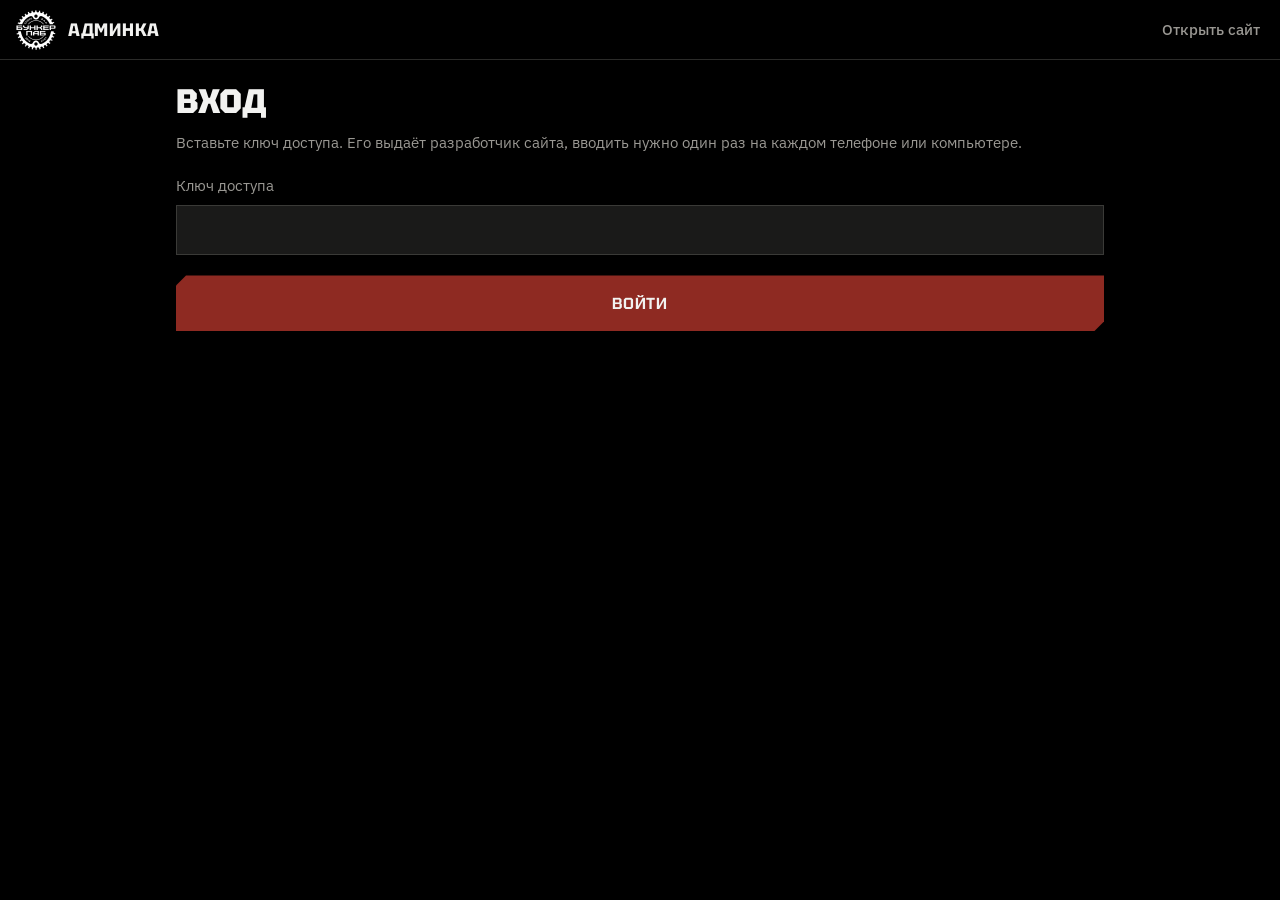
<file: admin.html>
<!doctype html>
<html lang="ru">
<head>
  <meta charset="utf-8">
  <meta name="viewport" content="width=device-width, initial-scale=1, viewport-fit=cover">
  <meta name="robots" content="noindex, nofollow">
  <meta name="theme-color" content="#000000">
  <meta name="color-scheme" content="dark">
  <title>Админка — Бункер Паб</title>
  <link rel="icon" type="image/png" sizes="32x32" href="assets/img/favicon-32.png">
  <link rel="apple-touch-icon" href="assets/img/apple-touch-icon.png">
  <link rel="stylesheet" href="assets/css/style.css?v=12">
  <link rel="stylesheet" href="assets/css/admin.css?v=6">
</head>
<body class="adm">
  <header class="adm-bar">
    <img src="assets/img/logo-160.png" alt="" width="40" height="40">
    <span class="adm-bar__title">Админка</span>
    <a class="adm-bar__link" href="./" target="_blank" rel="noopener">Открыть сайт</a>
    <button class="adm-bar__link" id="logout" type="button" hidden>Выйти</button>
  </header>

  <main class="adm-main">
    <!-- ВХОД -->
    <section class="adm-login" id="login">
      <h1 class="adm-h">Вход</h1>
      <p class="adm-hint">Вставьте ключ доступа. Его выдаёт разработчик сайта, вводить нужно один раз на каждом телефоне или компьютере.</p>
      <form id="login-form">
        <label class="fld">
          <span>Ключ доступа</span>
          <input class="inp" id="token" type="password" autocomplete="off" spellcheck="false" required>
        </label>
        <button class="btn btn--red btn--big" type="submit">Войти</button>
        <p class="adm-error" id="login-error" hidden></p>
      </form>
    </section>

    <!-- РЕДАКТОР -->
    <div id="app" hidden>
      <nav class="adm-tabs" aria-label="Разделы админки">
        <button class="cat-btn is-active" type="button" data-tab="main">Основное</button>
        <button class="cat-btn" type="button" data-tab="menu">Меню</button>
        <button class="cat-btn" type="button" data-tab="notice">Объявление</button>
        <button class="cat-btn" type="button" data-tab="promos">Акции</button>
        <button class="cat-btn" type="button" data-tab="afisha">Афиша</button>
        <button class="cat-btn" type="button" data-tab="broadcast">Трансляции</button>
        <button class="cat-btn" type="button" data-tab="events">Банкет</button>
        <button class="cat-btn" type="button" data-tab="gallery">Фото зала</button>
        <button class="cat-btn" type="button" data-tab="links">Ссылки</button>
      </nav>

      <section class="adm-panel" data-panel="main">
        <h2 class="adm-h">Основное</h2>
        <label class="fld"><span>Телефон</span>
          <input class="inp" data-bind="phone" type="tel" inputmode="tel" placeholder="+7 (951) 506-00-50"></label>
        <div class="row2">
          <label class="fld"><span>Открываемся</span>
            <input class="inp" data-bind="opens" type="time" required></label>
          <label class="fld"><span>Закрываемся</span>
            <input class="inp" data-bind="closes" type="time" required></label>
        </div>
        <label class="fld"><span>Подпись к часам работы</span>
          <input class="inp" data-bind="hoursLabel" type="text" maxlength="60"></label>
        <p class="adm-hint">По часам сайт сам пишет «Открыто» или «Закрыто» по московскому времени.</p>
        <label class="fld"><span>Адрес</span>
          <input class="inp" data-bind="address" type="text" maxlength="80"></label>
        <label class="fld"><span>Уточнение ко входу (необязательно)</span>
          <input class="inp" data-bind="addressNote" type="text" maxlength="80" placeholder="Например: цокольный этаж, вход с улицы"></label>
        <label class="fld"><span>Строка под логотипом</span>
          <input class="inp" data-bind="tagline" type="text" maxlength="70"></label>
      </section>

      <section class="adm-panel" data-panel="menu" hidden>
        <h2 class="adm-h">Меню</h2>
        <p class="adm-hint">Все разделы и позиции сайта. Нажмите на раздел, чтобы открыть его, а на позицию — чтобы поменять фото, название, цену, описание, отметку или временно скрыть её. Порядок меняется стрелками.</p>
        <label class="chk">
          <input type="checkbox" id="menu-sync">
          <span>Каждое утро сверять с Яндекс Едой: новые блюда, цены, вес и фото. Названия, описания, отметки, порядок и скрытие из админки робот не трогает.</span>
        </label>
        <button class="btn btn--steel adm-gap-b" type="button" id="menu-robot">Сверить с Яндекс Едой сейчас</button>
        <input class="inp menu-search" id="menu-search" type="search" placeholder="Найти позицию" aria-label="Найти позицию" autocomplete="off">
        <div id="menu-cats"></div>
        <button class="btn btn--steel" type="button" id="cat-add">Добавить раздел</button>
        <p class="adm-hint adm-gap" id="menu-ignored" hidden></p>
      </section>

      <section class="adm-panel" data-panel="notice" hidden>
        <h2 class="adm-h">Объявление</h2>
        <p class="adm-hint">Красная строка вверху сайта: акция, анонс матча, изменение часов. Пустой текст — объявления нет.</p>
        <label class="fld"><span>Текст</span>
          <textarea class="inp" data-bind="announcement.text" maxlength="140" rows="3" placeholder="Например: В субботу финал Лиги чемпионов, бронируйте столы"></textarea></label>
        <label class="fld"><span>Ссылка при нажатии (необязательно)</span>
          <input class="inp" data-bind="announcement.link" type="url" inputmode="url" placeholder="https://…"></label>
        <p class="adm-hint">Так будет на сайте:</p>
        <div class="adm-preview"><div class="notice" id="notice-preview"><span class="notice__mark"></span><span class="notice__text"></span></div></div>
        <button class="btn btn--steel" type="button" id="notice-clear">Убрать объявление</button>
      </section>

      <section class="adm-panel" data-panel="promos" hidden>
        <h2 class="adm-h">Акции</h2>
        <p class="adm-hint">Карточки в разделе «Акции». Метка — короткая красная плашка сверху: «−10%», «Подарок». Если акций нет, раздел на сайте скрывается.</p>
        <div id="promos"></div>
        <button class="btn btn--steel" type="button" id="promo-add">Добавить акцию</button>
        <label class="fld adm-gap"><span>Строка под акциями, рядом с кнопками Telegram и ВК</span>
          <input class="inp" data-bind="promosNote" type="text" maxlength="140"></label>
      </section>

      <section class="adm-panel" data-panel="afisha" hidden>
        <h2 class="adm-h">Афиша</h2>
        <p class="adm-hint">Ближайшие матчи, вечеринки, квизы — блок «Афиша» под трансляциями. На сайте события встают по дате, «Сегодня» и «Завтра» подписываются сами, прошедшие исчезают на следующий день. Нет событий — раздела на сайте не видно.</p>
        <div id="events-list"></div>
        <button class="btn btn--steel" type="button" id="event-add">Добавить событие</button>
      </section>

      <section class="adm-panel" data-panel="broadcast" hidden>
        <h2 class="adm-h">Трансляции</h2>
        <label class="fld"><span>Текст блока</span>
          <textarea class="inp" data-bind="broadcast.text" maxlength="400" rows="4"></textarea></label>
        <div class="fld"><span>Виды спорта и турниры</span>
          <div class="chips" id="leagues"></div>
          <form class="add-line" id="league-form">
            <input class="inp" id="league-input" type="text" maxlength="40" placeholder="Например: Футбол, РПЛ, UFC">
            <button class="btn btn--steel" type="submit">Добавить</button>
          </form>
        </div>
      </section>

      <section class="adm-panel" data-panel="events" hidden>
        <h2 class="adm-h">Банкет и фуршет</h2>
        <p class="adm-hint">Блок в конце меню: строки «Банкетное меню» и «Фуршетное меню» с пометкой «По запросу», под ними этот текст и кнопки «Позвонить» и «Написать в WhatsApp».</p>
        <label class="fld"><span>Текст блока</span>
          <textarea class="inp" data-bind="events.text" maxlength="300" rows="3"></textarea></label>
      </section>

      <section class="adm-panel" data-panel="gallery" hidden>
        <h2 class="adm-h">Фото зала</h2>
        <p class="adm-hint">Первое фото на сайте крупное. Порядок меняется стрелками. Большие фото сожмутся сами.</p>
        <div class="photos" id="photos"></div>
        <label class="btn btn--steel adm-file">
          <input type="file" id="photo-input" accept="image/*" multiple>
          Добавить фото
        </label>
      </section>

      <section class="adm-panel" data-panel="links" hidden>
        <h2 class="adm-h">Ссылки</h2>
        <label class="fld"><span>Доставка (Яндекс Еда)</span>
          <input class="inp" data-bind="delivery" type="url" inputmode="url"></label>
        <label class="fld"><span>Telegram</span>
          <input class="inp" data-bind="telegram" type="url" inputmode="url"></label>
        <label class="fld"><span>ВКонтакте</span>
          <input class="inp" data-bind="vk" type="url" inputmode="url"></label>
        <label class="fld"><span>WhatsApp: номер только цифрами</span>
          <input class="inp" data-bind="whatsapp" type="text" inputmode="numeric" placeholder="79515060050"></label>
        <label class="fld"><span>Готовый текст сообщения для брони в WhatsApp</span>
          <input class="inp" data-bind="whatsappText" type="text" maxlength="120"></label>
        <label class="fld"><span>Отзывы: 2ГИС</span>
          <input class="inp" data-bind="twogis" type="url" inputmode="url"></label>
        <label class="fld"><span>Отзывы: Google Карты</span>
          <input class="inp" data-bind="googleMaps" type="url" inputmode="url"></label>
        <p class="adm-hint">Пустое поле — кнопка этой ссылки на сайте скроется.</p>

        <div class="qr-menu">
          <img src="assets/img/qr-menu.svg" alt="QR-код меню Бункер Паба" width="168" height="168">
          <div>
            <p class="qr-menu__title">QR-код меню для столов</p>
            <p class="adm-hint">Ведёт на постоянную ссылку antonkravcov43-dev.github.io/bunker-pub/menu/ — на телефоне сразу открывается меню. Меню можно менять сколько угодно: QR-код перепечатывать не нужно.</p>
            <a class="btn btn--steel" href="assets/img/qr-menu.png" download="QR меню Бункер Паб.png">Скачать для печати</a>
          </div>
        </div>
      </section>
    </div>
  </main>

  <!-- карточка позиции меню: собирается в admin.js -->
  <dialog class="adm-dialog" id="item-dialog" aria-labelledby="item-title">
    <div class="adm-dialog__box" id="item-box"></div>
  </dialog>

  <!-- предпросмотр: сайт с несохранёнными правками прямо внутри админки, чтобы ничего не потерять -->
  <dialog class="adm-preview-dlg" id="preview-dialog" aria-label="Предпросмотр сайта">
    <div class="adm-preview-dlg__bar">
      <span>Предпросмотр. Чтобы опубликовать, закройте его и нажмите «Сохранить».</span>
      <button class="btn btn--steel" type="button" id="preview-close">Закрыть</button>
    </div>
    <iframe id="preview-frame" title="Предпросмотр сайта"></iframe>
  </dialog>

  <div class="adm-save" id="savebar" hidden>
    <span class="adm-save__status" id="status" role="status">Изменений нет</span>
    <button class="btn btn--steel" type="button" id="preview">Предпросмотр</button>
    <button class="btn btn--red" type="button" id="save" disabled>Сохранить</button>
  </div>

  <script src="assets/js/admin.js?v=6"></script>
</body>
</html>
</file>
<file: assets/css/style.css>
/* ============================================================
   Бункер Паб — стили
   ============================================================ */

/* ---------- Шрифты (свои файлы, без внешних сервисов) ---------- */
@font-face {
  font-family: "Tektur";
  src: url("../fonts/tektur-cyrillic.woff2") format("woff2");
  font-weight: 400 900;
  font-stretch: 75% 100%;
  font-display: swap;
  unicode-range: U+0301, U+0400-045F, U+0490-0491, U+04B0-04B1, U+2116;
}
@font-face {
  font-family: "Tektur";
  src: url("../fonts/tektur-latin-ext.woff2") format("woff2");
  font-weight: 400 900;
  font-stretch: 75% 100%;
  font-display: swap;
  unicode-range: U+0100-02BA, U+02BD-02C5, U+02C7-02CC, U+02CE-02D7, U+02DD-02FF, U+0304, U+0308, U+0329, U+1D00-1DBF, U+1E00-1E9F, U+1EF2-1EFF, U+2020, U+20A0-20AB, U+20AD-20C4, U+2113, U+2C60-2C7F, U+A720-A7FF;
}
@font-face {
  font-family: "Tektur";
  src: url("../fonts/tektur-latin.woff2") format("woff2");
  font-weight: 400 900;
  font-stretch: 75% 100%;
  font-display: swap;
  unicode-range: U+0000-00FF, U+0131, U+0152-0153, U+02BB-02BC, U+02C6, U+02DA, U+02DC, U+0304, U+0308, U+0329, U+2000-206F, U+20AC, U+2122, U+2191, U+2193, U+2212, U+2215, U+FEFF, U+FFFD;
}
@font-face {
  font-family: "IBM Plex Sans";
  src: url("../fonts/plex-cyrillic.woff2") format("woff2");
  font-weight: 400 700;
  font-display: swap;
  unicode-range: U+0301, U+0400-045F, U+0490-0491, U+04B0-04B1, U+2116;
}
@font-face {
  font-family: "IBM Plex Sans";
  src: url("../fonts/plex-latin-ext.woff2") format("woff2");
  font-weight: 400 700;
  font-display: swap;
  unicode-range: U+0100-02BA, U+02BD-02C5, U+02C7-02CC, U+02CE-02D7, U+02DD-02FF, U+0304, U+0308, U+0329, U+1D00-1DBF, U+1E00-1E9F, U+1EF2-1EFF, U+2020, U+20A0-20AB, U+20AD-20C4, U+2113, U+2C60-2C7F, U+A720-A7FF;
}
@font-face {
  font-family: "IBM Plex Sans";
  src: url("../fonts/plex-latin.woff2") format("woff2");
  font-weight: 400 700;
  font-display: swap;
  unicode-range: U+0000-00FF, U+0131, U+0152-0153, U+02BB-02BC, U+02C6, U+02DA, U+02DC, U+0304, U+0308, U+0329, U+2000-206F, U+20AC, U+2122, U+2191, U+2193, U+2212, U+2215, U+FEFF, U+FFFD;
}

/* ---------- Токены ---------- */
:root {
  --black: #000000;      /* фон логотипа, первый экран, шапка, подвал */
  --concrete: #1A1A19;   /* чередующиеся секции */
  --steel: #2B2B29;      /* линии, подложки */
  --steel-hi: #3A3A37;
  --dust: #9A9893;       /* второстепенный текст */
  --white: #F2F2F0;      /* основной текст, цены */
  --soft: #CFCDC8;       /* длинный текст */
  --oxide: #8E2A22;      /* акцент: только заливки */
  --oxide-hi: #A8352B;

  --f-display: "Tektur", "Arial Narrow", Arial, sans-serif;
  --f-text: "IBM Plex Sans", "Segoe UI", Arial, sans-serif;

  --bar-h: 72px;
  --cats-h: 56px;
  --gutter: clamp(16px, 4vw, 40px);
  --max: 1240px;

  /* срезанные углы, как у стальной пластины и у букв Tektur */
  --cut: 10px;
  --chamfer: polygon(var(--cut) 0, 100% 0, 100% calc(100% - var(--cut)), calc(100% - var(--cut)) 100%, 0 100%, 0 var(--cut));

  --grain: url("data:image/svg+xml,%3Csvg xmlns='http://www.w3.org/2000/svg' width='220' height='220'%3E%3Cfilter id='n'%3E%3CfeTurbulence type='fractalNoise' baseFrequency='.9' numOctaves='3' stitchTiles='stitch'/%3E%3CfeColorMatrix values='0 0 0 0 1 0 0 0 0 1 0 0 0 0 1 .075 0 0 0 0'/%3E%3C/filter%3E%3Crect width='100%25' height='100%25' filter='url(%23n)'/%3E%3C/svg%3E");
  --clouds: url("data:image/svg+xml,%3Csvg xmlns='http://www.w3.org/2000/svg' width='900' height='900'%3E%3Cfilter id='c'%3E%3CfeTurbulence type='fractalNoise' baseFrequency='.006' numOctaves='4' stitchTiles='stitch'/%3E%3CfeColorMatrix values='0 0 0 0 1 0 0 0 0 1 0 0 0 0 1 .07 0 0 0 -.012'/%3E%3C/filter%3E%3Crect width='100%25' height='100%25' filter='url(%23c)'/%3E%3C/svg%3E");
}

@media (max-width: 899px) {
  :root { --bar-h: 60px; }
}

/* ---------- База ---------- */
*, *::before, *::after { box-sizing: border-box; }

html {
  scroll-behavior: smooth;
  -webkit-text-size-adjust: 100%;
}
html:has(dialog[open]) { overflow: hidden; }

body {
  margin: 0;
  background: var(--black);
  color: var(--white);
  font: 400 17px/1.55 var(--f-text);
  -webkit-font-smoothing: antialiased;
  text-rendering: optimizeLegibility;
}
@media (min-width: 900px) {
  body { font-size: 18px; }
}

img { max-width: 100%; }
a { color: inherit; }
[hidden] { display: none !important; }

:focus-visible {
  outline: 2px solid var(--white);
  outline-offset: 3px;
}

.skip {
  position: absolute;
  left: 16px;
  top: -100px;
  z-index: 100;
  padding: 12px 16px;
  background: var(--white);
  color: var(--black);
  font-weight: 600;
}
.skip:focus { top: 12px; }

/* курсор-логотип: белая шестерня, над ссылками и кнопками — красная.
   Только для мыши (на телефонах курсора нет) и не в админке. Первая строка — для браузеров без image-set. */
@media (hover: hover) and (pointer: fine) {
  body:not(.adm),
  body:not(.adm) button:disabled {
    cursor: url("../img/cursor.png") 16 16, auto;
    cursor: image-set(url("../img/cursor.png") 1x, url("../img/cursor@2x.png") 2x) 16 16, auto;
  }
  body:not(.adm) :is(a, button, label, summary, [role="button"]):not(:disabled) {
    cursor: url("../img/cursor-link.png") 16 16, pointer;
    cursor: image-set(url("../img/cursor-link.png") 1x, url("../img/cursor-link@2x.png") 2x) 16 16, pointer;
  }
}

.wrap {
  max-width: var(--max);
  margin: 0 auto;
  padding: 0 var(--gutter);
}

/* ---------- Кнопки ---------- */
.btn {
  --bg: var(--steel);
  position: relative;
  isolation: isolate;
  display: inline-flex;
  align-items: center;
  justify-content: center;
  min-height: 48px;
  padding: 0 24px;
  border: 0;
  background: none;
  color: var(--white);
  font: 600 15px/1.1 var(--f-display);
  letter-spacing: .06em;
  text-transform: uppercase;
  text-align: center;
  text-decoration: none;
  cursor: pointer;
}
.btn::before {
  content: "";
  position: absolute;
  inset: 0;
  z-index: -1;
  background: var(--bg);
  clip-path: var(--chamfer);
  transition: background-color .15s ease;
}
.btn--red { --bg: var(--oxide); }
.btn--red:hover { --bg: var(--oxide-hi); }
.btn--steel { --bg: var(--steel); }
.btn--steel:hover { --bg: var(--steel-hi); }
/* на бетонном фоне обычная сталь сливается, берём светлее */
.section--concrete .btn--steel { --bg: #3A3A36; }
.section--concrete .btn--steel:hover { --bg: #4A4A45; }
.btn--big {
  min-height: 56px;
  padding: 0 32px;
  font-size: 16px;
}

/* ---------- Шапка ---------- */
.bar {
  position: fixed;
  inset: 0 0 auto;
  z-index: 50;
  height: var(--bar-h);
  border-bottom: 1px solid transparent;
  transition: background-color .2s ease, border-color .2s ease;
}
.bar.is-solid,
.bar.is-open {
  background: rgba(0, 0, 0, .94);
  border-bottom-color: var(--steel);
}
@supports (backdrop-filter: blur(6px)) {
  .bar.is-solid { backdrop-filter: blur(6px); }
}

.bar__inner {
  display: flex;
  align-items: center;
  gap: 32px;
  max-width: 1440px;
  height: 100%;
  margin: 0 auto;
  padding: 0 var(--gutter);
}

.bar__logo {
  flex: none;
  display: block;
  transition: opacity .2s ease;
}
.bar__logo img { display: block; width: 44px; height: 44px; }
/* на первом экране главный — большой логотип, маленький прячем */
.bar:not(.is-solid):not(.is-open) .bar__logo {
  opacity: 0;
  pointer-events: none;
}

.bar__nav {
  display: flex;
  align-items: center;
  gap: 28px;
  margin-right: auto;
}
.bar__nav a {
  font: 500 15px/1 var(--f-display);
  letter-spacing: .06em;
  text-transform: uppercase;
  text-decoration: none;
  text-underline-offset: 8px;
  text-decoration-thickness: 2px;
}
.bar__nav a:hover {
  text-decoration-line: underline;
  text-decoration-color: var(--oxide-hi);
}
.bar__nav .bar__nav-phone { display: none; }

/* Telegram и ВК в шапке */
.bar__social {
  display: flex;
  align-items: center;
  gap: 2px;
}
.bar__social::before {
  content: "";
  width: 1px;
  height: 18px;
  margin-right: 12px;
  background: var(--steel-hi);
}
.bar__nav .bar__social a {
  display: grid;
  place-items: center;
  width: 38px;
  height: 38px;
  color: var(--soft);
  text-decoration: none;
  transition: color .15s ease;
}
.bar__nav .bar__social a:hover { color: #fff; }
.bar__social svg {
  display: block;
  width: 20px;
  height: 20px;
  fill: currentColor;
}
.bar__social-label {
  position: absolute;
  width: 1px;
  height: 1px;
  overflow: hidden;
  clip: rect(0 0 0 0);
  white-space: nowrap;
}

.bar__phone {
  flex: none;
  font: 500 17px/1 var(--f-display);
  font-variant-numeric: tabular-nums;
  text-decoration: none;
  white-space: nowrap;
}
.bar__phone:hover { color: #fff; text-decoration: underline; text-underline-offset: 6px; }

.bar__book { flex: none; }
.bar__book-short { display: none; }

.bar__burger {
  display: none;
  flex: none;
  width: 44px;
  height: 44px;
  margin-right: -10px;
  padding: 12px 10px;
  border: 0;
  background: none;
  cursor: pointer;
  flex-direction: column;
  justify-content: space-between;
}
.bar__burger span {
  display: block;
  height: 2px;
  background: var(--white);
  transition: transform .2s ease, opacity .2s ease;
}
.bar.is-open .bar__burger span:nth-child(1) { transform: translateY(8px) rotate(45deg); }
.bar.is-open .bar__burger span:nth-child(2) { opacity: 0; }
.bar.is-open .bar__burger span:nth-child(3) { transform: translateY(-8px) rotate(-45deg); }

@media (max-width: 1399px) {
  .bar__phone { display: none; }
}

/* до 1100px шапка сворачивается в меню-«бургер»: иначе разделы и иконки не помещаются */
@media (max-width: 1099px) {
  .bar__inner { gap: 12px; }
  .bar__logo { padding: 3px; margin: -3px; }
  .bar__logo img { width: 38px; height: 38px; }
  .bar__book { margin-left: auto; min-height: 44px; padding: 0 16px; font-size: 14px; }
  .bar__book-full { display: none; }
  .bar__book-short { display: inline; }
  .bar__burger { display: flex; }

  .bar__nav {
    position: fixed;
    top: var(--bar-h);
    left: 0;
    right: 0;
    flex-direction: column;
    align-items: stretch;
    gap: 0;
    max-height: calc(100vh - var(--bar-h));
    max-height: calc(100dvh - var(--bar-h));
    overflow-y: auto;
    overscroll-behavior: contain;
    margin: 0;
    padding: 8px var(--gutter) 24px;
    background: var(--black);
    border-bottom: 1px solid var(--steel);
    visibility: hidden;
    opacity: 0;
    transform: translateY(-8px);
    transition: opacity .2s ease, transform .2s ease, visibility 0s linear .2s;
  }
  .bar.is-open .bar__nav {
    visibility: visible;
    opacity: 1;
    transform: none;
    transition: opacity .2s ease, transform .2s ease;
  }
  .bar__nav a {
    display: flex;
    align-items: center;
    min-height: 60px;
    border-bottom: 1px solid var(--steel);
    font-size: 20px;
  }
  .bar__nav .bar__nav-phone {
    display: flex;
    border-bottom: 0;
    font-variant-numeric: tabular-nums;
    letter-spacing: .02em;
  }

  .bar__social {
    gap: 12px;
    padding-top: 12px;
  }
  .bar__social::before { display: none; }
  .bar__nav .bar__social a {
    flex: 1 1 0;
    display: flex;
    gap: 10px;
    justify-content: center;
    width: auto;
    height: auto;
    min-height: 52px;
    border-bottom: 0;
    background: var(--steel);
    color: var(--white);
    font-size: 15px;
    clip-path: var(--chamfer);
  }
  .bar__social .bar__social-label {
    position: static;
    width: auto;
    height: auto;
    overflow: visible;
    clip: auto;
  }
}

/* ---------- Первый экран ---------- */
.hero {
  position: relative;
  isolation: isolate;
  display: flex;
  flex-direction: column;
  min-height: 100vh;
  min-height: 100svh;
  padding-top: var(--bar-h);
  overflow: hidden;
  background: var(--black);
}
/* фактура бетона */
.hero::before {
  content: "";
  position: absolute;
  inset: 0;
  z-index: -2;
  background-image: var(--grain), var(--clouds);
  opacity: .9;
}
/* свет лампы за логотипом */
.hero::after {
  content: "";
  position: absolute;
  inset: 0;
  z-index: -1;
  background: radial-gradient(ellipse 46% 42% at 50% 40%, rgba(242, 236, 226, .085), rgba(242, 236, 226, .02) 55%, transparent 75%);
}

/* объявление из админки: акция, анонс матча */
.notice {
  display: flex;
  align-items: center;
  justify-content: center;
  gap: 12px;
  padding: 12px var(--gutter);
  background: var(--oxide);
  color: #fff;
  font: 600 16px/1.35 var(--f-text);
  text-align: center;
  text-decoration: none;
}
.notice[href]:hover { background: var(--oxide-hi); }
.notice__mark {
  flex: none;
  width: 9px;
  height: 9px;
  background: #fff;
  clip-path: polygon(50% 0, 100% 50%, 50% 100%, 0 50%);
}

.hero__stage {
  flex: 1;
  display: flex;
  flex-direction: column;
  align-items: center;
  justify-content: center;
  gap: 20px;
  padding: 20px var(--gutter) 36px;
  text-align: center;
}

.hero__logo {
  margin: 0;
  line-height: 0;
}
.hero__logo img {
  display: block;
  width: min(52svh, 84vw, 600px);
  height: auto;
  animation: engage 1s cubic-bezier(.2, .75, .25, 1) both;
}
/* шестерня входит в зацепление */
@keyframes engage {
  0%   { opacity: 0; transform: rotate(-26deg) scale(.96); }
  70%  { opacity: 1; transform: rotate(1.5deg) scale(1); }
  100% { opacity: 1; transform: none; }
}

.hero__tagline {
  margin: 0;
  font: 500 clamp(16px, 1.6vw, 20px)/1.3 var(--f-display);
  letter-spacing: .03em;
  color: var(--soft);
  text-wrap: balance;
}

.hero__actions {
  display: flex;
  flex-wrap: wrap;
  justify-content: center;
  gap: 12px;
  margin-top: 8px;
}

/* три факта внизу первого экрана */
.facts {
  display: grid;
  grid-template-columns: repeat(3, 1fr);
  margin: 0;
  padding: 0;
  list-style: none;
  border-top: 1px solid var(--steel);
  background: rgba(0, 0, 0, .55);
}
.facts li + li { border-left: 1px solid var(--steel); }

.fact {
  display: flex;
  flex-direction: column;
  align-items: center;
  gap: 6px;
  height: 100%;
  padding: 22px var(--gutter);
  text-align: center;
  text-decoration: none;
  transition: background-color .15s ease;
}
.fact:hover { background: rgba(255, 255, 255, .04); }
.fact__main {
  font: 600 clamp(17px, 1.6vw, 20px)/1.2 var(--f-display);
  letter-spacing: .02em;
}
.fact__sub {
  font-size: 15px;
  line-height: 1.3;
  color: var(--dust);
}

@media (max-width: 899px) {
  .hero__stage { gap: 14px; padding-top: 8px; padding-bottom: 20px; }
  .hero__logo img { width: min(34svh, 78vw); }
  /* с объявлением логотип чуть меньше, чтобы первый экран помещался целиком */
  .hero.has-notice .hero__logo img { width: min(29svh, 70vw); }
  .notice { padding-block: 10px; font-size: 15px; }
  .hero__actions { flex-direction: column; align-self: stretch; margin-top: 2px; }
  .hero__actions .btn { width: 100%; min-height: 50px; }
  .facts { grid-template-columns: 1fr; }
  .facts li + li { border-left: 0; border-top: 1px solid var(--steel); }
  .fact {
    flex-direction: row;
    flex-wrap: wrap;
    justify-content: space-between;
    align-items: baseline;
    column-gap: 16px;
    padding-block: 12px;
    text-align: left;
  }
}

/* ---------- Статус «открыто / закрыто» ---------- */
.status {
  display: inline-flex;
  align-items: center;
  gap: 10px;
}
.status__dot {
  flex: none;
  width: 10px;
  height: 10px;
  border-radius: 50%;
  background: var(--dust);
}
.status.is-open .status__dot {
  background: var(--oxide-hi);
  box-shadow: 0 0 0 4px rgba(168, 53, 43, .28);
}
.status--small {
  margin: 0;
  font-size: 15px;
  color: var(--dust);
}
.status--small.is-open { color: var(--white); }

/* ---------- Секции ---------- */
.section {
  padding: clamp(72px, 10vw, 128px) 0;
  scroll-margin-top: var(--bar-h);
}
.section--concrete {
  background-color: var(--concrete);
  background-image: var(--grain), var(--clouds);
}

.h2 {
  margin: 0 0 28px;
  font: 800 clamp(42px, 7vw, 88px)/.92 var(--f-display);
  letter-spacing: .005em;
  text-transform: uppercase;
}

.lead {
  max-width: 34em;
  margin: 0 0 28px;
  font-size: clamp(18px, 1.6vw, 20px);
  line-height: 1.6;
  color: var(--soft);
}

/* ---------- Трансляции ---------- */
.split {
  display: grid;
  grid-template-columns: minmax(0, 1fr) minmax(0, 1.15fr);
  gap: clamp(32px, 5vw, 80px);
  align-items: center;
}
.split__media img {
  display: block;
  width: 100%;
  aspect-ratio: 4 / 3;
  object-fit: cover;
  background: var(--steel);
  --cut: 18px;
  clip-path: var(--chamfer);
}

.leagues {
  display: flex;
  flex-wrap: wrap;
  gap: 8px;
  margin: 0 0 32px;
  padding: 0;
  list-style: none;
}
.leagues li {
  padding: 9px 14px;
  background: var(--steel);
  font: 500 15px/1.2 var(--f-display);
  letter-spacing: .02em;
  --cut: 6px;
  clip-path: var(--chamfer);
}

.socials {
  max-width: 34em;
  margin-top: 32px;
  padding-top: 24px;
  border-top: 1px solid #3A3A36;
}
.socials__label {
  margin: 0 0 14px;
  font-size: 15px;
  color: var(--dust);
}
.socials__links {
  display: flex;
  flex-wrap: wrap;
  gap: 12px;
}

@media (max-width: 899px) {
  .split { grid-template-columns: 1fr; }
  .split__text .btn { width: 100%; }
  .split__text .socials__links .btn {
    flex: 1 1 0;
    width: auto;
    padding: 0 14px;
  }
}

/* ---------- Афиша ---------- */
.afisha {
  margin-top: clamp(64px, 8vw, 104px);
  scroll-margin-top: calc(var(--bar-h) + 24px);
}
.events {
  display: grid;
  grid-template-columns: repeat(auto-fill, minmax(min(100%, 300px), 1fr));
  gap: 16px;
  margin: 0 0 32px;
  padding: 0;
  list-style: none;
}
.event {
  display: flex;
  flex-direction: column;
  background: rgba(0, 0, 0, .45);
  --cut: 14px;
  clip-path: var(--chamfer);
}
.event__photo {
  display: block;
  width: 100%;
  aspect-ratio: 16 / 9;
  object-fit: cover;
  background: var(--steel);
}
.event__body {
  display: flex;
  flex-direction: column;
  align-items: flex-start;
  gap: 12px;
  padding: 24px 28px 32px;
}
.event__date {
  margin: 0 0 4px;
  padding: 8px 12px 7px;
  background: var(--oxide);
  font: 700 15px/1 var(--f-display);
  letter-spacing: .06em;
  text-transform: uppercase;
  --cut: 6px;
  clip-path: var(--chamfer);
}
.event__title {
  margin: 0;
  font: 700 clamp(22px, 2.2vw, 28px)/1.15 var(--f-display);
  letter-spacing: .01em;
  text-transform: uppercase;
}
.event__text {
  margin: 0;
  line-height: 1.5;
  color: var(--soft);
}
@media (max-width: 899px) {
  .afisha > .btn { width: 100%; }
}

/* ---------- Меню ---------- */
.menu { padding-bottom: clamp(64px, 8vw, 112px); }

.menu__head {
  display: flex;
  flex-wrap: wrap;
  align-items: flex-end;
  justify-content: space-between;
  gap: 20px 32px;
  margin-bottom: 28px;
}
.menu__head .h2 { margin: 0; }
.menu__actions {
  display: flex;
  flex-wrap: wrap;
  gap: 12px;
}
@media (max-width: 599px) {
  .menu__actions { width: 100%; }
  .menu__head .btn { width: 100%; }
}

/* меню свёрнуто, пока его не откроют */
.chev {
  flex: none;
  width: .9em;
  height: .9em;
  margin-left: .5em;
  fill: none;
  stroke: currentColor;
  stroke-width: 1.8;
  stroke-linecap: square;
  transition: transform .2s ease;
}
.menu__toggle[aria-expanded="true"] .chev,
.chev--up { transform: rotate(180deg); }
.menu__fold { padding-top: 48px; }

/* значок «откроется на другом сайте» */
.ext {
  flex: none;
  width: .7em;
  height: .7em;
  margin-left: .4em;
  fill: none;
  stroke: currentColor;
  stroke-width: 1.6;
  stroke-linecap: square;
}

/* полоса «Предпросмотр» при просмотре несохранённых правок из админки */
.preview-bar {
  position: fixed;
  left: 0;
  right: 0;
  bottom: 0;
  z-index: 60;
  padding: 12px var(--gutter) calc(12px + env(safe-area-inset-bottom));
  background: var(--oxide);
  color: var(--white);
  font: 600 15px/1.35 var(--f-text);
  text-align: center;
}

.cats {
  position: sticky;
  top: var(--bar-h);
  z-index: 20;
  border-block: 1px solid var(--steel);
  background: rgba(0, 0, 0, .94);
}
@supports (backdrop-filter: blur(6px)) {
  .cats { backdrop-filter: blur(6px); }
}
.cats__track {
  display: flex;
  gap: 4px;
  max-width: var(--max);
  margin: 0 auto;
  padding: 0 calc(var(--gutter) - 16px);
  overflow-x: auto;
  scrollbar-width: none;
}
.cats__track::-webkit-scrollbar { display: none; }
/* затухание у края: видно, что разделы листаются вбок */
.cats__track.has-more {
  -webkit-mask-image: linear-gradient(to right, #000 calc(100% - 48px), transparent);
  mask-image: linear-gradient(to right, #000 calc(100% - 48px), transparent);
}

.cat-btn {
  position: relative;
  flex: none;
  min-height: var(--cats-h);
  padding: 0 16px;
  border: 0;
  background: none;
  color: var(--dust);
  font: 600 15px/1 var(--f-display);
  letter-spacing: .06em;
  text-transform: uppercase;
  white-space: nowrap;
  cursor: pointer;
}
.cat-btn::after {
  content: "";
  position: absolute;
  left: 16px;
  right: 16px;
  bottom: -1px;
  height: 3px;
  background: transparent;
}
.cat-btn:hover { color: var(--white); }
.cat-btn.is-active { color: var(--white); }
.cat-btn.is-active::after { background: var(--oxide-hi); }
.cat-btn:focus-visible { outline-offset: -4px; }

.cat {
  padding-top: 56px;
  scroll-margin-top: calc(var(--bar-h) + var(--cats-h));
}
.cat__title {
  display: flex;
  align-items: center;
  gap: 20px;
  margin: 0 0 28px;
  font: 700 clamp(24px, 3vw, 34px)/1.1 var(--f-display);
  letter-spacing: .01em;
  text-transform: uppercase;
}
.cat__title::after {
  content: "";
  flex: 1;
  height: 1px;
  background: var(--steel);
}

/* блюда с фото */
.dishes {
  display: grid;
  grid-template-columns: repeat(auto-fill, minmax(min(100%, 260px), 1fr));
  gap: 44px 24px;
  margin: 0;
  padding: 0;
  list-style: none;
}
.dishes li { display: flex; }

.dish {
  display: flex;
  flex-direction: column;
  width: 100%;
  padding: 0;
  border: 0;
  background: none;
  color: inherit;
  font: inherit;
  text-align: left;
  cursor: zoom-in;
}
.dish__photo {
  position: relative;
  display: block;
  aspect-ratio: 4 / 3;
  overflow: hidden;
  background: var(--steel);
  clip-path: var(--chamfer);
}
.dish__photo img {
  display: block;
  width: 100%;
  height: 100%;
  object-fit: cover;
  transition: transform .35s ease;
}
.dish:hover .dish__photo img { transform: scale(1.03); }

/* отметки из админки: «Новинка», «Хит», «Сезонное» */
.dish__badge,
.row__badge {
  padding: 6px 9px 5px;
  background: var(--oxide);
  color: var(--white);
  font: 700 12px/1 var(--f-display);
  letter-spacing: .08em;
  text-transform: uppercase;
  white-space: nowrap;
  --cut: 5px;
  clip-path: var(--chamfer);
}
.dish__badge {
  position: absolute;
  top: 10px;
  left: 10px;
}
.row__badge {
  display: inline-block;
  margin-left: 10px;
  vertical-align: 2px;
  padding: 4px 7px 3px;
  font-size: 11px;
}
@media (max-width: 599px) {
  .dish__badge { top: 6px; left: 6px; padding: 5px 7px 4px; font-size: 11px; }
}

.dish__body {
  flex: 1;
  display: flex;
  flex-direction: column;
  gap: 6px;
  width: 100%;
  padding-top: 16px;
}
.dish__name {
  font-size: 19px;
  font-weight: 600;
  line-height: 1.3;
}
.dish__note {
  font-size: 15px;
  line-height: 1.45;
  color: var(--dust);
}
.dish__meta {
  display: flex;
  align-items: baseline;
  justify-content: space-between;
  gap: 12px;
  margin-top: auto;
  padding-top: 12px;
  border-top: 1px solid var(--steel);
}
.dish__weight {
  font-size: 15px;
  color: var(--dust);
}
.dish__price {
  font: 700 22px/1 var(--f-display);
  font-variant-numeric: tabular-nums;
  white-space: nowrap;
}

/* позиции без фото: компактные строки */
.rows {
  display: grid;
  grid-template-columns: repeat(auto-fill, minmax(min(100%, 440px), 1fr));
  column-gap: 56px;
  margin: 0;
  padding: 0;
  list-style: none;
}
.dishes + .rows { margin-top: 40px; }
.row {
  display: grid;
  grid-template-columns: 1fr auto auto;
  align-items: baseline;
  gap: 20px;
  padding: 16px 0;
  border-bottom: 1px solid var(--steel);
}
.row__name { font-size: 18px; font-weight: 500; line-height: 1.35; }
/* описание у позиции без фото — строкой под названием */
.row__note {
  display: block;
  margin-top: 4px;
  font-size: 15px;
  font-weight: 400;
  line-height: 1.4;
  color: var(--dust);
}
.row__weight { font-size: 15px; color: var(--dust); white-space: nowrap; }
.row__price {
  min-width: 4.5ch;
  font: 700 20px/1 var(--f-display);
  font-variant-numeric: tabular-nums;
  text-align: right;
  white-space: nowrap;
}

@media (max-width: 599px) {
  .dishes {
    grid-template-columns: repeat(2, minmax(0, 1fr));
    gap: 32px 12px;
  }
  .dish__photo { aspect-ratio: 1; --cut: 8px; }
  .dish__body { gap: 4px; padding-top: 10px; }
  .dish__name { font-size: 16px; }
  .dish__note { font-size: 14px; }
  .dish__meta {
    flex-wrap: wrap;
    gap: 2px 8px;
    padding-top: 8px;
  }
  .dish__weight { font-size: 14px; }
  .dish__price { font-size: 19px; }
  .row { gap: 12px; padding: 14px 0; }
  .row__name { font-size: 17px; }
  .row__price { font-size: 19px; }
}

/* банкет и фуршет: позиций нет, вместо цены — «по запросу» */
.row__ask {
  font: 600 14px/1 var(--f-display);
  letter-spacing: .06em;
  text-transform: uppercase;
  color: var(--dust);
  white-space: nowrap;
}
.events__text {
  max-width: 40em;
  margin: 24px 0;
  color: var(--soft);
}
.events__actions {
  display: flex;
  flex-wrap: wrap;
  gap: 12px;
}
@media (max-width: 599px) {
  .events__actions .btn { flex: 1 1 100%; }
}

/* ---------- Акции ---------- */
.promos {
  display: grid;
  grid-template-columns: repeat(auto-fit, minmax(min(100%, 280px), 1fr));
  gap: 16px;
  margin: 0;
  padding: 0;
  list-style: none;
}
.promo {
  display: flex;
  flex-direction: column;
  align-items: flex-start;
  gap: 12px;
  padding: 32px 28px 36px;
  background: rgba(0, 0, 0, .45);
  --cut: 14px;
  clip-path: var(--chamfer);
}
.promo__badge {
  margin-bottom: 8px;
  padding: 10px 14px 9px;
  background: var(--oxide);
  font: 700 clamp(26px, 2.6vw, 32px)/1 var(--f-display);
  letter-spacing: .01em;
  font-variant-numeric: tabular-nums;
  --cut: 6px;
  clip-path: var(--chamfer);
}
.promo__title {
  margin: 0;
  font: 700 clamp(22px, 2.2vw, 28px)/1.15 var(--f-display);
  letter-spacing: .01em;
  text-transform: uppercase;
}
.promo__text {
  margin: 0;
  line-height: 1.5;
  color: var(--soft);
}

.promos__socials {
  display: flex;
  flex-wrap: wrap;
  align-items: center;
  justify-content: space-between;
  gap: 16px 32px;
  max-width: none;
  margin-top: 40px;
}
.promos__socials .socials__label {
  max-width: 34em;
  margin: 0;
  font-size: 17px;
  color: var(--soft);
}
@media (max-width: 599px) {
  .promos__socials .socials__links { width: 100%; }
  .promos__socials .btn { flex: 1 1 0; padding: 0 14px; }
}

/* ---------- Зал ---------- */
.gallery {
  display: grid;
  grid-template-columns: repeat(4, minmax(0, 1fr));
  grid-auto-rows: clamp(150px, 17vw, 240px);
  grid-auto-flow: dense;
  gap: 12px;
  margin: 0;
  padding: 0;
  list-style: none;
}
.gallery li:first-child {
  grid-column: span 2;
  grid-row: span 2;
}
.gallery li.is-wide { grid-column: span 2; }

.shot {
  display: block;
  width: 100%;
  height: 100%;
  padding: 0;
  border: 0;
  background: none;
  cursor: zoom-in;
}
.shot__frame {
  display: block;
  height: 100%;
  overflow: hidden;
  background: var(--steel);
  clip-path: var(--chamfer);
}
.gallery li:first-child .shot__frame { --cut: 18px; }
.shot__frame img {
  display: block;
  width: 100%;
  height: 100%;
  object-fit: cover;
  transition: transform .35s ease;
}
.shot:hover .shot__frame img { transform: scale(1.03); }

@media (max-width: 699px) {
  .gallery {
    grid-template-columns: repeat(2, minmax(0, 1fr));
    grid-auto-rows: 42vw;
    gap: 8px;
  }
  .gallery li.is-wide { grid-column: span 1; }
  .gallery li.is-wide-m { grid-column: span 2; }
  .gallery .shot__frame { --cut: 8px; }
}

/* ---------- Как найти ---------- */
.find {
  display: grid;
  grid-template-columns: minmax(0, 1fr) minmax(0, 1.2fr);
  gap: clamp(32px, 5vw, 72px);
  align-items: end;
}

.info { margin: 0 0 32px; }
.info__row {
  display: grid;
  grid-template-columns: 6.5em 1fr;
  gap: 16px;
  padding: 16px 0;
  border-bottom: 1px solid var(--steel);
}
.info__row:first-child { border-top: 1px solid var(--steel); }
.info dt {
  padding-top: 3px;
  font-size: 15px;
  color: var(--dust);
}
.info dd {
  display: flex;
  flex-direction: column;
  align-items: flex-start;
  gap: 6px;
  margin: 0;
  font-size: 19px;
  line-height: 1.45;
}
.info__note { font-size: 15px; color: var(--dust); }
.info__phone {
  display: inline-block;
  margin: -9px 0;
  padding: 9px 0;
  font: 600 22px/1.2 var(--f-display);
  font-variant-numeric: tabular-nums;
  text-decoration: none;
}
.info__phone:hover { text-decoration: underline; text-underline-offset: 6px; }

.find__actions {
  display: flex;
  flex-wrap: wrap;
  gap: 12px;
  margin-bottom: 36px;
}

/* отзывы: Яндекс Карты, 2ГИС, Google Карты */
.reviews {
  margin-bottom: 36px;
  padding-top: 28px;
  border-top: 1px solid var(--steel-hi);
}
.reviews__head {
  display: flex;
  flex-wrap: wrap;
  align-items: center;
  justify-content: space-between;
  gap: 12px 24px;
  margin-bottom: 8px;
}
.reviews__title {
  margin: 0;
  font: 700 clamp(24px, 3vw, 34px)/1.1 var(--f-display);
  letter-spacing: .01em;
  text-transform: uppercase;
}
.reviews__text {
  margin: 0 0 20px;
  font-size: 16px;
  color: var(--dust);
}
.reviews__links {
  display: flex;
  flex-wrap: wrap;
  gap: 12px;
}
/* три кнопки в узкой колонке: растягиваются и переносятся ровными рядами */
.reviews__links .btn { flex: 1 1 auto; padding: 0 18px; }

.qr {
  display: flex;
  align-items: center;
  gap: 16px;
  margin: 0;
}
.qr__code {
  flex: none;
  width: 116px;
  height: 116px;
  padding: 8px;
  background: #fff;
}
.qr__code svg { display: block; width: 100%; height: 100%; }
.qr figcaption {
  max-width: 15em;
  font-size: 15px;
  line-height: 1.45;
  color: var(--dust);
}
.rating {
  display: block;
  border: 0;
}

.find__map {
  position: relative;
  height: clamp(420px, 64vh, 620px);
  background: var(--steel);
  --cut: 18px;
  clip-path: var(--chamfer);
}
.find__map iframe {
  position: absolute;
  inset: 0;
  width: 100%;
  height: 100%;
  border: 0;
  /* у виджета Яндекса нет тёмной темы: переводим светлую карту в тёмную */
  filter: invert(.9) hue-rotate(180deg) saturate(.5) brightness(.95) contrast(.95);
}

@media (max-width: 899px) {
  .find { grid-template-columns: 1fr; }
  .find__actions .btn,
  .reviews__links .btn { flex: 1 1 100%; }
  .find__map { height: 380px; }
  .info__row { grid-template-columns: 1fr; gap: 4px; }
  .info dt { padding-top: 0; }
  /* QR нужен только на компьютере: телефоном свой же экран не отсканируешь */
  .qr { display: none; }
}

/* ---------- Подвал ---------- */
.foot {
  padding: 56px 0 32px;
  border-top: 1px solid var(--steel);
  background: var(--black);
  font-size: 16px;
}
.foot__grid {
  display: grid;
  grid-template-columns: auto 1fr 1fr;
  align-items: start;
  gap: 32px 56px;
}
.foot__logo img { display: block; width: 88px; height: 88px; }
.foot__col p { margin: 0 0 8px; }
.foot__col a {
  display: inline-block;
  margin: -12px 0;
  padding: 12px 0;
  text-underline-offset: 4px;
}
.foot__col a:hover { text-decoration-color: var(--oxide-hi); }
.foot__links {
  display: flex;
  flex-wrap: wrap;
  gap: 8px 24px;
  margin: 0;
  padding: 0;
  list-style: none;
}
.foot__legal {
  display: flex;
  flex-wrap: wrap;
  justify-content: space-between;
  gap: 8px 24px;
  margin-top: 40px;
  padding-top: 20px;
  border-top: 1px solid var(--steel);
  font-size: 14px;
  color: var(--dust);
}
.foot__legal p { margin: 0; }

@media (max-width: 699px) {
  .foot__grid { grid-template-columns: 1fr; }
}

/* ---------- Окна: бронь и фото ---------- */
dialog { color: var(--white); }
dialog::backdrop {
  background: rgba(0, 0, 0, .8);
}

.sheet {
  width: min(480px, calc(100vw - 32px));
  max-width: none;
  padding: 0;
  border: 0;
  background: transparent;
}
.sheet__box {
  position: relative;
  padding: 40px 32px 32px;
  background-color: var(--concrete);
  background-image: var(--grain);
  --cut: 18px;
  clip-path: var(--chamfer);
}
.sheet[open] .sheet__box { animation: rise .22s ease-out; }
@keyframes rise {
  from { opacity: 0; transform: translateY(14px); }
  to   { opacity: 1; transform: none; }
}
.sheet__title {
  margin: 0 0 12px;
  font: 800 32px/1 var(--f-display);
  text-transform: uppercase;
}
.sheet__text {
  margin: 0 0 20px;
  padding-right: 24px;
  font-size: 16px;
  color: var(--soft);
}
.sheet__phone {
  display: block;
  margin-bottom: 8px;
  font: 700 clamp(28px, 7vw, 36px)/1.1 var(--f-display);
  font-variant-numeric: tabular-nums;
  text-decoration: none;
}
.sheet__actions {
  display: grid;
  gap: 12px;
  margin-top: 28px;
}

.sheet__close,
.viewer__close {
  position: absolute;
  top: 12px;
  right: 12px;
  display: grid;
  place-items: center;
  width: 44px;
  height: 44px;
  padding: 0;
  border: 0;
  background: none;
  color: var(--dust);
  cursor: pointer;
}
.sheet__close:hover,
.viewer__close:hover { color: var(--white); }
.sheet__close svg,
.viewer__close svg,
.viewer__nav svg {
  width: 24px;
  height: 24px;
  fill: none;
  stroke: currentColor;
  stroke-width: 2;
}

@media (max-width: 599px) {
  .sheet {
    width: 100%;
    margin: auto 0 0;
  }
  .sheet__box {
    clip-path: none;
    padding: 32px var(--gutter) calc(24px + env(safe-area-inset-bottom));
  }
}

.viewer {
  width: 100vw;
  max-width: none;
  height: 100vh;
  height: 100dvh;
  max-height: none;
  margin: 0;
  padding: 0;
  border: 0;
  background: rgba(0, 0, 0, .96);
}
.viewer::backdrop { background: var(--black); }
.viewer[open] {
  display: grid;
  grid-template-columns: 80px minmax(0, 1fr) 80px;
  align-items: center;
}
.viewer__close { z-index: 2; top: 16px; right: 16px; }

.viewer__fig {
  justify-self: center;
  display: flex;
  flex-direction: column;
  align-items: center;
  gap: 18px;
  width: fit-content;
  max-width: 100%;
  margin: 0;
  padding: 64px 0 32px;
}
.viewer__img {
  display: block;
  max-width: min(100%, 1100px);
  max-height: calc(100dvh - 220px);
  object-fit: contain;
}
.viewer[open] .viewer__img { animation: rise .2s ease-out; }
/* подпись ровно по ширине фото и не раздвигает его */
.viewer__cap {
  display: grid;
  grid-template-columns: 1fr auto;
  gap: 6px 24px;
  width: 0;
  min-width: 100%;
}
.viewer__name { font-size: 22px; font-weight: 600; line-height: 1.3; }
.viewer__meta {
  display: flex;
  align-items: baseline;
  gap: 16px;
  color: var(--dust);
  font-size: 16px;
}
.viewer__price {
  color: var(--white);
  font: 700 26px/1 var(--f-display);
  font-variant-numeric: tabular-nums;
}
.viewer__note {
  grid-column: 1 / -1;
  font-size: 16px;
  color: var(--dust);
}
.viewer__note:empty { display: none; }

.viewer__nav {
  justify-self: center;
  display: grid;
  place-items: center;
  width: 52px;
  height: 52px;
  padding: 0;
  border: 0;
  background: var(--steel);
  color: var(--white);
  cursor: pointer;
  --cut: 8px;
  clip-path: var(--chamfer);
}
.viewer__nav:hover { background: var(--steel-hi); }
.viewer__nav:disabled { opacity: .3; cursor: default; }

@media (max-width: 699px) {
  .viewer[open] {
    grid-template-columns: minmax(0, 1fr);
    align-items: start;
  }
  .viewer__fig { padding: 64px var(--gutter) 96px; }
  .viewer__img { max-height: calc(100dvh - 300px); }
  .viewer__cap { grid-template-columns: 1fr; }
  .viewer__nav {
    position: fixed;
    bottom: calc(20px + env(safe-area-inset-bottom));
  }
  .viewer__nav--prev { left: var(--gutter); }
  .viewer__nav--next { right: var(--gutter); }
}

/* ---------- Без анимаций для тех, кто их отключил ---------- */
@media (prefers-reduced-motion: reduce) {
  html { scroll-behavior: auto; }
  *, *::before, *::after {
    animation: none !important;
    transition: none !important;
  }
}
</file>
<file: assets/css/admin.css>
/* Админка «Бункер Паб». Цвета и шрифты берутся из style.css. */

.adm { min-height: 100vh; }

.adm-bar {
  position: sticky;
  top: 0;
  z-index: 30;
  display: flex;
  align-items: center;
  gap: 12px;
  height: 60px;
  padding: 0 16px;
  border-bottom: 1px solid var(--steel);
  background: var(--black);
}
.adm-bar img { display: block; width: 40px; height: 40px; }
.adm-bar__title {
  margin-right: auto;
  font: 700 18px/1 var(--f-display);
  letter-spacing: .04em;
  text-transform: uppercase;
}
.adm-bar__link {
  min-height: 44px;
  padding: 0 4px;
  border: 0;
  background: none;
  color: var(--dust);
  font: 500 15px/44px var(--f-text);
  text-decoration: none;
  cursor: pointer;
}
.adm-bar__link:hover { color: var(--white); }

.adm-main {
  max-width: 960px;
  margin: 0 auto;
  padding: 24px 16px 140px;
}

.adm-h {
  margin: 0 0 12px;
  font: 800 clamp(26px, 6vw, 34px)/1.05 var(--f-display);
  text-transform: uppercase;
}
.adm-hint {
  margin: 0 0 20px;
  font-size: 15px;
  line-height: 1.5;
  color: var(--dust);
}
.adm-error {
  margin: 16px 0 0;
  padding: 12px 14px;
  border-left: 3px solid var(--oxide-hi);
  background: #1d1211;
  color: var(--white);
  font-size: 15px;
}
.adm-login form .btn { width: 100%; }

.adm-tabs {
  position: sticky;
  top: 60px;
  z-index: 20;
  display: flex;
  gap: 2px;
  margin: -24px -16px 28px;
  padding: 0 4px;
  overflow-x: auto;
  scrollbar-width: none;
  border-bottom: 1px solid var(--steel);
  background: var(--black);
}
.adm-tabs::-webkit-scrollbar { display: none; }
.adm-tabs .cat-btn { padding: 0 12px; }
.adm-tabs .cat-btn::after { left: 12px; right: 12px; }
/* на компьютере и планшете все вкладки видны сразу: что не влезло — второй строкой */
@media (min-width: 600px) {
  .adm-tabs { flex-wrap: wrap; overflow: visible; }
}
/* на телефоне вкладки листаются пальцем; затухание у края показывает, что дальше есть ещё */
.adm-tabs.has-more {
  -webkit-mask-image: linear-gradient(to right, #000 calc(100% - 48px), transparent);
  mask-image: linear-gradient(to right, #000 calc(100% - 48px), transparent);
}

/* поля */
.fld {
  display: grid;
  gap: 8px;
  margin-bottom: 20px;
}
.fld > span {
  font-size: 15px;
  color: var(--dust);
}
.inp {
  width: 100%;
  min-height: 50px;
  padding: 11px 14px;
  border: 1px solid var(--steel-hi);
  border-radius: 0;
  background: var(--concrete);
  color: var(--white);
  font: 400 17px/1.4 var(--f-text);
  -webkit-appearance: none;
  appearance: none;
}
.inp::placeholder { color: #6d6b67; }
.inp:focus { border-color: var(--dust); outline: none; }
.inp:focus-visible { outline: 2px solid var(--white); outline-offset: 2px; }
textarea.inp { min-height: 96px; resize: vertical; }
input[type="time"].inp { color-scheme: dark; }

.row2 {
  display: grid;
  grid-template-columns: 1fr 1fr;
  gap: 12px;
}

.add-line {
  display: flex;
  gap: 8px;
}
.add-line .btn { flex: none; }

.chips {
  display: flex;
  flex-wrap: wrap;
  gap: 8px;
}
.chip {
  display: inline-flex;
  align-items: center;
  gap: 4px;
  padding-left: 14px;
  background: var(--steel);
  font: 500 15px/1 var(--f-display);
}
.chip button {
  width: 40px;
  height: 40px;
  border: 0;
  background: none;
  color: var(--dust);
  font-size: 22px;
  cursor: pointer;
}
.chip button:hover { color: var(--white); }

.adm-preview { margin-bottom: 16px; border: 1px solid var(--steel); }
.adm-preview .notice.is-empty { background: var(--steel); color: var(--dust); }

/* карточки барного меню */
.adm-card {
  margin-bottom: 16px;
  padding: 14px;
  border: 1px solid var(--steel);
  background: #0f0f0e;
}
.adm-card__head {
  display: flex;
  gap: 8px;
  margin-bottom: 12px;
}
.adm-card__title { font: 600 18px/1.3 var(--f-display); }
.adm-card__foot {
  display: flex;
  flex-wrap: wrap;
  justify-content: space-between;
  gap: 8px;
  margin-top: 12px;
}

/* карточки акций */
.promo-card__top {
  display: grid;
  grid-template-columns: 120px minmax(0, 1fr);
  gap: 8px;
}
.promo-card .fld { margin-bottom: 12px; }
.promo-card .adm-card__foot { margin-top: 0; }
.adm-gap { margin-top: 28px; }

.adm-gap-b { margin-bottom: 20px; }
.tools-row { display: flex; gap: 4px; }

/* галочки */
.chk {
  display: flex;
  align-items: flex-start;
  gap: 12px;
  margin-bottom: 16px;
  font-size: 16px;
  line-height: 1.45;
  cursor: pointer;
}
.chk input {
  flex: none;
  width: 22px;
  height: 22px;
  margin: 1px 0 0;
  accent-color: var(--oxide-hi);
  cursor: pointer;
}

.link-btn {
  padding: 0;
  border: 0;
  background: none;
  color: var(--white);
  font: inherit;
  text-decoration: underline;
  text-underline-offset: 3px;
  cursor: pointer;
}

/* меню: разделы */
.menu-search { margin-bottom: 16px; }
.mc { padding: 0; }
.mc.is-off .mc-name { color: var(--dust); }
.mc-head {
  display: flex;
  gap: 4px;
  align-items: center;
  padding: 6px 6px 6px 0;
}
.mc-toggle {
  flex: 1;
  display: flex;
  flex-direction: column;
  align-items: flex-start;
  gap: 4px;
  min-width: 0;
  min-height: 56px;
  padding: 8px 14px;
  border: 0;
  background: none;
  color: var(--white);
  text-align: left;
  cursor: pointer;
}
.mc-name {
  font: 700 18px/1.2 var(--f-display);
  letter-spacing: .02em;
  text-transform: uppercase;
}
.mc-name::after {
  content: " ▾";
  color: var(--dust);
}
.mc-toggle[aria-expanded="true"] .mc-name::after { content: " ▴"; }
.mc-count { font-size: 14px; color: var(--dust); }
.mc > .fld,
.mc > .chk,
.mc > .mi-list,
.mc > .adm-card__foot { margin-left: 14px; margin-right: 14px; }
.mc > .adm-card__foot { margin-top: 4px; padding-bottom: 14px; }

/* меню: позиции */
.mi {
  display: flex;
  align-items: center;
  gap: 8px;
  border-top: 1px solid var(--steel);
}
.mi-main {
  flex: 1;
  display: flex;
  align-items: center;
  gap: 12px;
  min-width: 0;
  min-height: 68px;
  padding: 8px 0;
  border: 0;
  background: none;
  color: var(--white);
  font: inherit;
  text-align: left;
  cursor: pointer;
}
.mi-main:hover .mi-name { text-decoration: underline; text-underline-offset: 3px; }
.mi-thumb {
  flex: none;
  width: 64px;
  height: 48px;
  object-fit: cover;
  background: var(--steel);
}
.mi-thumb--none {
  display: grid;
  place-items: center;
  color: var(--dust);
  font-size: 11px;
}
.mi-body {
  display: flex;
  flex-direction: column;
  gap: 4px;
  min-width: 0;
}
.mi-name { font-size: 16px; font-weight: 500; line-height: 1.3; }
.mi-meta {
  display: flex;
  flex-wrap: wrap;
  align-items: center;
  gap: 4px 8px;
  font-size: 14px;
  color: var(--dust);
}
.mi-tag {
  padding: 3px 7px;
  background: var(--oxide);
  color: var(--white);
  font: 600 11px/1.2 var(--f-display);
  letter-spacing: .06em;
  text-transform: uppercase;
}
.mi-tag--off { background: var(--steel-hi); }
.mi.is-off .mi-thumb { opacity: .4; }
.mi.is-off .mi-name { color: var(--dust); }
.mi-tools { display: flex; gap: 4px; }

/* карточка позиции */
.adm-dialog {
  width: min(560px, calc(100% - 16px));
  max-width: none;
  max-height: calc(100dvh - 16px);
  margin: auto;
  padding: 0;
  border: 1px solid var(--steel-hi);
  background: #0f0f0e;
  color: var(--white);
}
.adm-dialog::backdrop { background: rgba(0, 0, 0, .75); }
.adm-dialog__box {
  max-height: calc(100dvh - 18px);
  overflow-y: auto;
  overscroll-behavior: contain;
  padding: 16px 16px 20px;
}
.adm-dialog__head {
  display: flex;
  align-items: center;
  justify-content: space-between;
  gap: 12px;
  margin-bottom: 12px;
}
.adm-dialog__head .adm-h { margin: 0; }
.adm-dialog__foot {
  display: flex;
  flex-wrap: wrap;
  justify-content: space-between;
  gap: 8px;
  margin-top: 8px;
}
.adm-dialog__foot .btn--red { min-width: 140px; }
.item-photo { margin-bottom: 20px; }
.item-photo__img,
.item-photo__none {
  display: block;
  width: 100%;
  aspect-ratio: 4 / 3;
  object-fit: cover;
  margin-bottom: 10px;
  background: var(--steel);
}
.item-photo__none {
  display: grid;
  place-items: center;
  padding: 16px;
  color: var(--dust);
  font-size: 15px;
  text-align: center;
}
.item-photo__none[hidden],
.item-photo__img[hidden] { display: none; }
.item-photo__btns { display: flex; flex-wrap: wrap; gap: 8px; }
.item-photo__btns .btn { flex: 1 1 0; padding: 0 12px; white-space: nowrap; }

/* предпросмотр сайта во весь экран */
.adm-preview-dlg {
  width: 100vw;
  height: 100vh;
  height: 100dvh;
  max-width: none;
  max-height: none;
  margin: 0;
  padding: 0;
  border: 0;
  background: #000;
}
.adm-preview-dlg[open] { display: flex; flex-direction: column; }
.adm-preview-dlg__bar {
  flex: none;
  display: flex;
  align-items: center;
  justify-content: space-between;
  gap: 12px;
  padding: 8px 12px calc(8px) 16px;
  border-bottom: 1px solid var(--steel);
  color: var(--dust);
  font-size: 14px;
  line-height: 1.35;
}
.adm-preview-dlg__bar .btn { flex: none; min-height: 44px; }
.adm-preview-dlg iframe {
  flex: 1;
  width: 100%;
  border: 0;
  background: #000;
}
.item-hint:empty { display: none; }

/* переключатель отметки */
.seg { display: flex; flex-wrap: wrap; gap: 6px; }
.seg__btn {
  min-height: 44px;
  padding: 0 14px;
  border: 1px solid var(--steel-hi);
  background: var(--concrete);
  color: var(--white);
  font: 500 15px/1 var(--f-text);
  cursor: pointer;
}
.seg__btn[aria-pressed="true"] { border-color: var(--oxide-hi); background: var(--oxide); }

/* карточки афиши */
.event-card { display: grid; gap: 0; }
.event-card .fld { margin-bottom: 12px; }
.event-card__img {
  display: block;
  width: 100%;
  max-width: 360px;
  aspect-ratio: 16 / 9;
  object-fit: cover;
  margin-bottom: 10px;
  background: var(--steel);
}
.event-card__img[hidden] { display: none; }
.event-card .item-photo__btns { max-width: 360px; margin-bottom: 12px; }
.event-card.is-off { opacity: .6; }
.event-card__past { margin: 0 0 8px; }

/* QR-код меню */
.qr-menu {
  display: flex;
  flex-wrap: wrap;
  gap: 20px;
  margin-top: 32px;
  padding-top: 24px;
  border-top: 1px solid var(--steel);
}
.qr-menu img { flex: none; background: #fff; padding: 8px; }
.qr-menu > div { flex: 1 1 240px; }
.qr-menu__title { margin: 0 0 8px; font: 700 18px/1.2 var(--f-display); text-transform: uppercase; }

.icon-btn {
  flex: none;
  display: grid;
  place-items: center;
  width: 44px;
  height: 44px;
  padding: 0;
  border: 0;
  background: var(--steel);
  color: var(--white);
  font: 600 20px/1 var(--f-text);
  cursor: pointer;
}
.icon-btn:hover { background: var(--steel-hi); }
.btn--danger:hover { --bg: var(--oxide); }

/* фото зала */
.photos {
  display: grid;
  grid-template-columns: repeat(auto-fill, minmax(min(100%, 150px), 1fr));
  gap: 14px 10px;
  margin-bottom: 20px;
}
.photo-card {
  display: grid;
  gap: 8px;
  margin: 0;
}
.photo-card img {
  display: block;
  width: 100%;
  aspect-ratio: 4 / 3;
  object-fit: cover;
  background: var(--steel);
}
.photo-card.is-main img { outline: 2px solid var(--oxide-hi); outline-offset: -2px; }
.photo-card__tools { display: flex; gap: 4px; }
.photo-card__tools .icon-btn:last-child { margin-left: auto; }

.adm-file { position: relative; overflow: hidden; }
.adm-file input {
  position: absolute;
  inset: 0;
  opacity: 0;
  cursor: pointer;
}

/* панель сохранения */
.adm-save {
  position: fixed;
  left: 0;
  right: 0;
  bottom: 0;
  z-index: 40;
  display: flex;
  align-items: center;
  gap: 12px;
  padding: 12px 16px calc(12px + env(safe-area-inset-bottom));
  border-top: 1px solid var(--steel);
  background: rgba(0, 0, 0, .96);
}
.adm-save__status {
  flex: 1;
  font-size: 15px;
  line-height: 1.35;
  color: var(--dust);
}
.adm-save.is-dirty .adm-save__status { color: var(--white); }
.adm-save__status.is-error { color: #ff8a7e; }
.adm-save .btn { flex: none; min-width: 140px; }
.adm-save .btn:disabled { opacity: .45; cursor: default; }
/* на телефоне статус — строкой сверху, две кнопки — под ним */
@media (max-width: 599px) {
  .adm-save { flex-wrap: wrap; gap: 8px; }
  .adm-save__status { flex: 1 1 100%; }
  .adm-save .btn { flex: 1 1 0; min-width: 0; }
  .adm-main { padding-bottom: 180px; }
}
</file>
